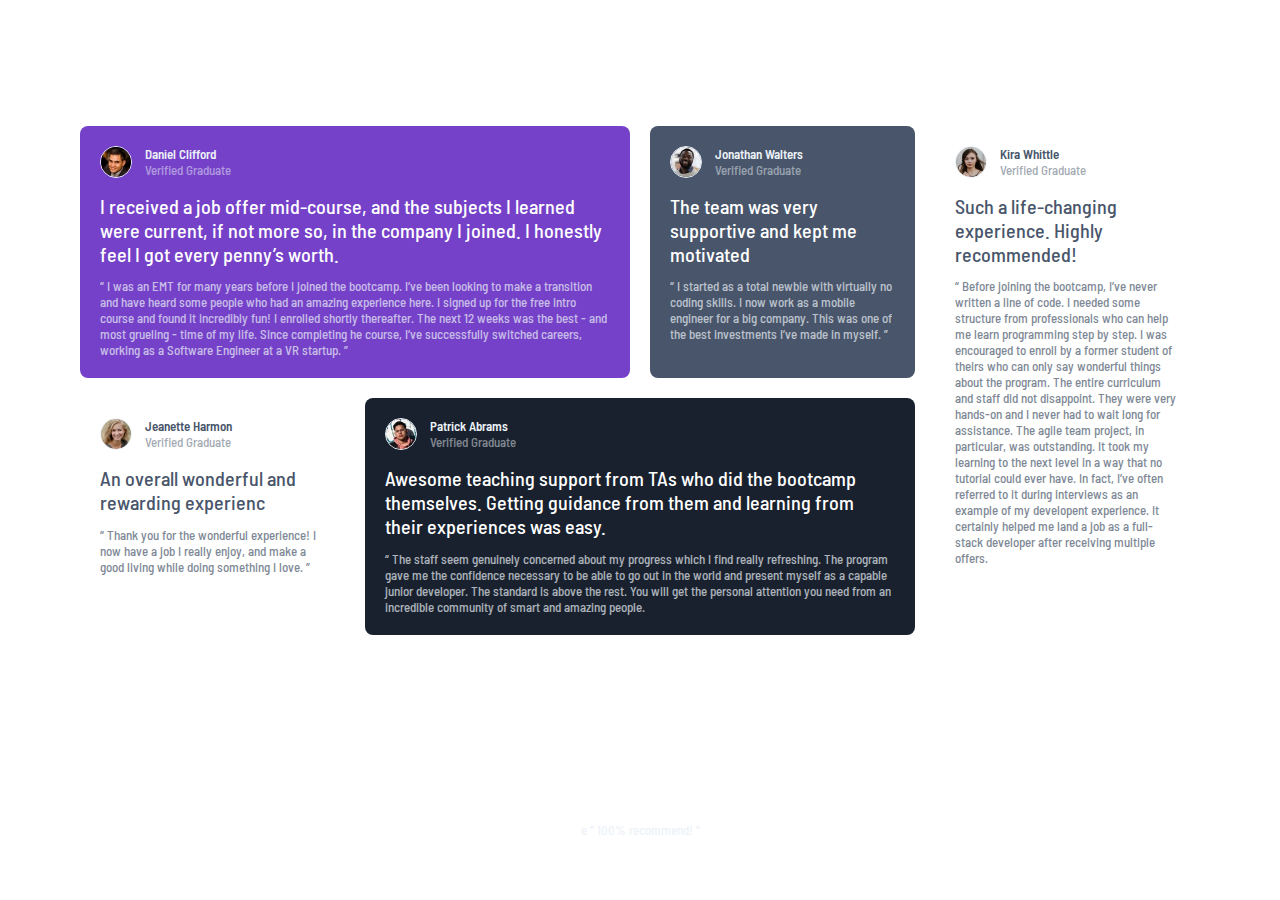
<file: index.html>
<!DOCTYPE html>
<html lang="en">
<head>
  <meta charset="UTF-8">
  <meta name="viewport" content="width=device-width, initial-scale=1.0"> <!-- displays site properly based on user's device -->

  <link rel="icon" type="image/png" sizes="32x32" href="./images/favicon-32x32.png">
  <link rel="stylesheet" href="style.css">
  
  <title>Frontend Mentor | [Challenge Name Here]</title>

</head>
<body>

  <main class="testimonial-container">
    <div class="testimonial">
      <div class="user-info flex">
        <img src="images/image-daniel.jpg" alt="Daniel Clifford">
        <div>
          <p class="username">Daniel Clifford</p>
          <p class="user-role"> Verified Graduate</p>
        </div>
      </div>

      <div class="testimonial-content">
        <p class="testimonial-heading">I received a job offer mid-course, and the subjects I learned were current, if not more so, in the company I joined. I honestly feel I got every penny’s worth.</p>
        <p>“ I was an EMT for many years before I joined the bootcamp. I’ve been looking to make a transition and have heard some people who had an amazing experience here. I signed up for the free intro course and found it incredibly fun! I enrolled shortly thereafter. The next 12 weeks was the best - and most grueling - time of my life. Since completing he course, I’ve successfully switched careers, working as a Software Engineer at a VR startup. ”</p>
      </div>
    </div>

    <div class="testimonial testimonial-bg-grey">
      <div class="user-info flex">
        <img src="images/image-jonathan.jpg" alt="Daniel Clifford">
        <div>
          <p class="username">Jonathan Walters</p>
          <p class="user-role">Verified Graduate</p>
        </div>
      </div>

      <div class="testimonial-content">
        <p class="testimonial-heading">The team was very supportive and kept me motivated</p>
        <p>“ I started as a total newbie with virtually no coding skills. I now work as a mobile engineer for a big company. This was one of the best investments I’ve made in myself. ”</p>
      </div>
    </div>

    <div class="testimonial testimonial-bg-light ">
      <div class="user-info flex">
        <img src="images/image-jeanette.jpg" alt="Daniel Clifford">
        <div>
          <p class="username">Jeanette Harmon</p>
          <p class="user-role">Verified Graduate</p>
        </div>
      </div>

      <div class="testimonial-content">
        <p class="testimonial-heading">An overall wonderful and rewarding experienc</p>
        <p>“ Thank you for the wonderful experience! I now have a job I really enjoy, and make a good living while doing something I love. ”</p>
      </div>
    </div>

    <div class="testimonial testimonial-bg-dark">
      <div class="user-info flex">
        <img src="images/image-patrick.jpg" alt="Daniel Clifford">
        <div>
          <p class="username">Patrick Abrams</p>
          <p class="user-role">Verified Graduate</p>
        </div>
      </div>

      <div class="testimonial-content">
        <p class="testimonial-heading">Awesome teaching support from TAs who did the bootcamp themselves. Getting guidance from them and   learning from their experiences was easy.</p>
        <p>“ The staff seem genuinely concerned about my progress which I find really refreshing. The program gave me the confidence necessary to be able to go out in the world and present myself as a capable junior developer. The standard is above the rest. You will get the personal attention you need from an incredible community of smart and amazing people.</p>
      </div>
    </div>

    <div class="testimonial testimonial-bg-light ">
      <div class="user-info flex">
        <img src="images/image-kira.jpg" alt="Daniel Clifford">
        <div>
          <p class="username">Kira Whittle</p>
          <p class="user-role">Verified Graduate</p>
        </div>
      </div>

      <div class="testimonial-content">
        <p class="testimonial-heading">
          Such a life-changing experience. Highly recommended!</p>
        <p>“ Before joining the bootcamp, I’ve never written a line of code. I needed some structure from professionals who can help me learn programming step by step. I was encouraged to enroll by a former student of theirs who can only say wonderful things about the program. The entire curriculum and staff did not disappoint. They were very hands-on and I never had to wait long for assistance. The agile team project, in particular, was outstanding. It took my learning to the next level in a way that no tutorial could ever have. In fact, I’ve often referred to it during interviews as an example of my developent experience. It certainly helped me land a job as a full-stack developer after receiving multiple offers. </p>
      </div>
    </div>
  </main>

  
 

  

  

  
  

  

  

  
  

  e

  

  
  

  

   ”

  
  

  

  
  100% recommend! ”
  

</body>
</html>
</file>
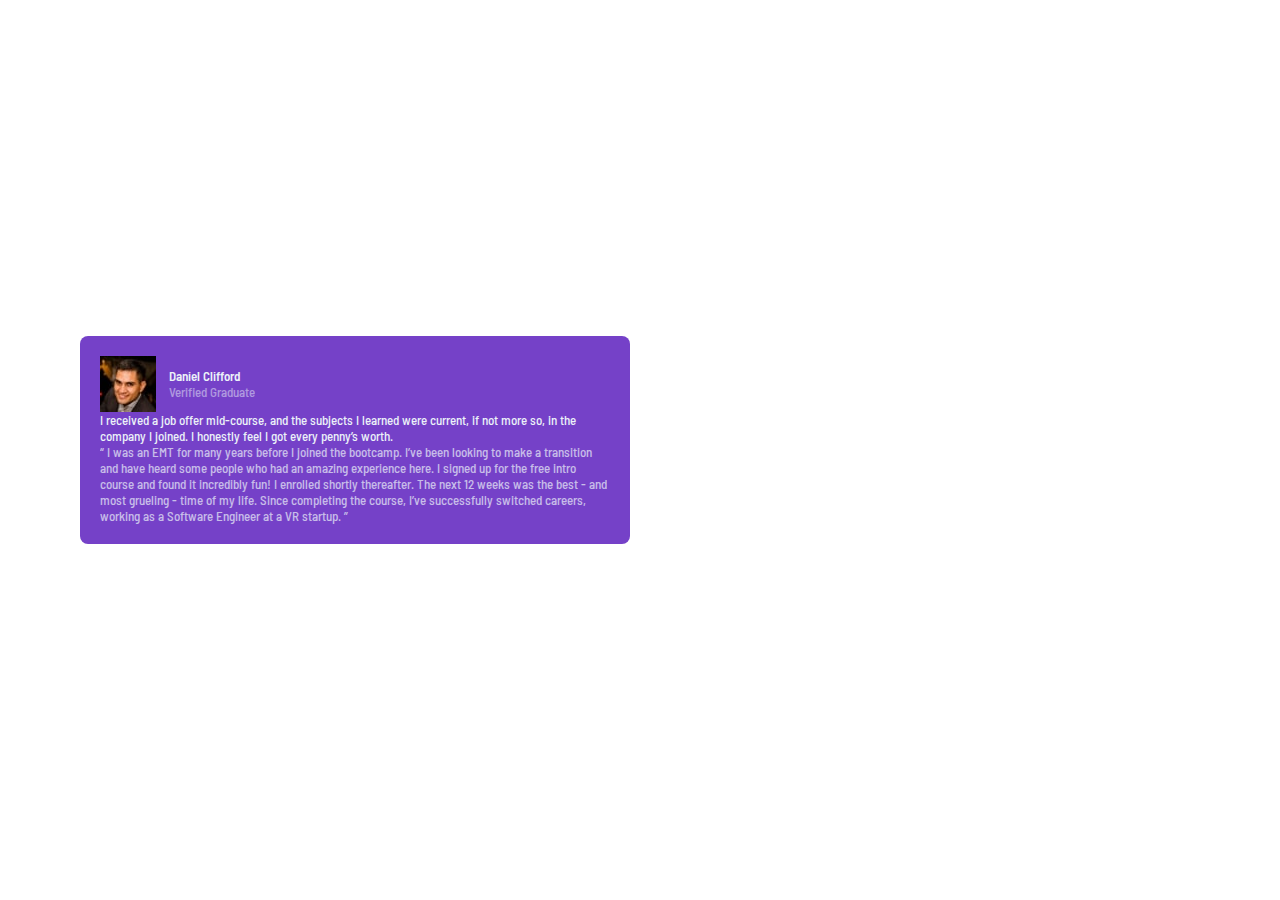
<file: screenshot.html>
<!DOCTYPE html>
<html lang="en">
<head>
    <meta charset="UTF-8">
    <meta name="viewport" content="width=device-width, initial-scale=1.0">
    <link rel="icon" type="image/png" sizes="32x32" href="./images/favicon-32x32.png">
    <link rel="stylesheet" href="style.css">
    
    <title>Frontend Mentor | [Challenge Name Here]</title>
  
</head>
<body>
  <main class="testimonial-container">
    <div class="testimonial">
        <div class="flex">
          <img src="images/image-daniel.jpg" alt="Daniel Clifford">
          <div>
            <p class="username">Daniel Clifford</p>
            <p class="user-role">Verified Graduate</p>
          </div>
        </div>
  
        <div class="testimonial-content">
          <p class="testimonial-title">I received a job offer mid-course, and the subjects I learned were current, if not more so, in the company I joined. I honestly feel I got every penny’s worth.</p>
          <p>“ I was an EMT for many years before I joined the bootcamp.   I’ve been looking to make a 
            transition and have heard some people who had an amazing experience here. I signed up   for the free intro course and found it incredibly fun! I enrolled shortly thereafter.   The next 12 weeks was the best - and most grueling - time of my life. Since completing the course, I’ve successfully switched careers, working as a Software Engineer at a VR startup. ”</p>
        </div>
      </div>
</main>
</body>
</html>
</file>
<file: style.css>
@import url('https://fonts.googleapis.com/css2?family=Barlow+Semi+Condensed:ital,wght@0,100;0,200;0,300;0,400;0,500;0,600;0,700;0,800;0,900;1,100;1,200;1,300;1,400;1,500;1,600;1,700;1,800;1,900&display=swap');

/* root */
:root {
    --clr-Moderate-violet: #7541c8;
    --clr-Very-dark-grayish-blue: #48556a;
    --clr-Very-dark-blackish-blue: #19212e;
    --clr-White: #ffffff;
    
    --clr-Light-gray: #cfcfcf;
    --clr-Light-grayish-blue: #ecf2f8;

    --ff-primary: "Barlow Semi Condensed", sans-serif;

    --fw-400: 500;
    --fw-700: 600;
  
    --fs-small: 0.6875rem;
    --fs-medium: 0.8125rem;
    --fs-large: 1.25rem;
}


/* reset */
*, *::before, *::after {
    margin: 0;
    padding: 0;
    box-sizing: border-box;
}

img {
  max-width: 100%;
  display: block;
}

body {
    font-family: var(--ff-primary);
    font-size: var(--fs-medium);
    font-weight: var(--fw-400);
    color: var(--clr-Light-grayish-blue);

    display: grid;
    place-items: center;
    min-height: 100dvh;
}


/* helper classes */
.flex {
    display: flex;
    align-items: center;
    gap: .8rem;
}

.testimonial-bg-grey {
    background: var(--clr-Very-dark-grayish-blue) !important;
}

.testimonial-bg-dark {
    background: var(--clr-Very-dark-blackish-blue) !important;
}

.testimonial-bg-light {
    background: var(--clr-White) !important;
}

.testimonial-bg-light p {
    color: var(--clr-Very-dark-grayish-blue);
}


/* text styles */
.username, .user-role {
    color: var(--clr-Light-grayish-blue);
}

.username {
    font-weight: var(--fw-700);
}

.user-role {
    opacity: 50%;
}

.testimonial-content p:not([class]) {
    opacity: 70%;
}

.testimonial-heading {
    font-size: var(--fs-large);
    color: var(--clr-White);
    margin: 1rem 0 .8rem;
}


/* components */
.testimonial {
    padding: 1.25rem;
    border-radius: .5rem;
    background: var(--clr-Moderate-violet);
}

.user-info img {
    width: 2rem;
    border-radius: 50%;
    border: 1px solid var(--clr-Light-grayish-blue);
}


/* layout styles */
.testimonial-container {
    display: grid;
    gap: 1.25rem;
    width: min(90%, 70rem);
    margin: 4rem 0;

    grid-auto-columns: 1fr;
    grid-template-areas: 
    'one'
    'two'
    'three'
    'four'
    'five'
    ;
}

.testimonial:nth-child(1) {
    grid-area: one;
}

.testimonial:nth-child(2) {
    grid-area: two;
}

.testimonial:nth-child(4) {
    grid-area: three;
}

.testimonial:nth-child(4) {
    grid-area: four;
}

.testimonial:nth-child(5) {
    grid-area: five;
}


/* media query */
@media screen and (min-width: 35em) {
    .testimonial-container {
        grid-template-areas: 
        'one one'
        'two five'
        'three five'
        'four four'
        ;
    }
}

@media screen and (min-width: 55em) {
    .testimonial-container {
        grid-template-areas: 
        'one one two five'
        'three four four five'
        ;
    }
}
</file>
